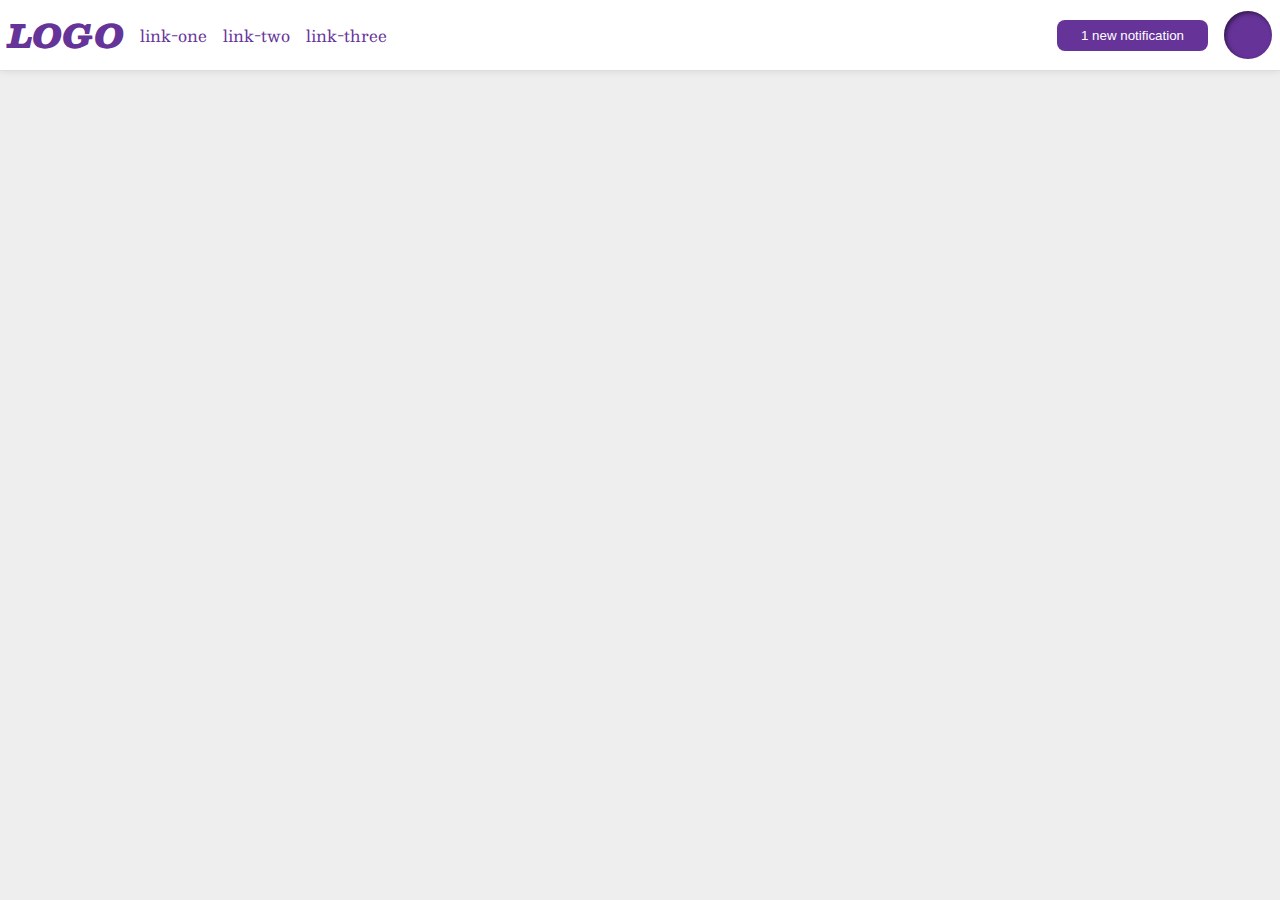
<file: foundations/flex/03-flex-header-2/index.html>
<!DOCTYPE html>
<html lang="en">
  <head>
    <meta charset="UTF-8">
    <meta http-equiv="X-UA-Compatible" content="IE=edge">
    <meta name="viewport" content="width=device-width, initial-scale=1.0">
    <title>Flex Header 2</title>
    <link rel="stylesheet" href="style.css">
  </head>
  <body>
    <div class="header">
      <div class="left">
        <div class="logo">
          LOGO
        </div>
        <ul class="links">
          <li><a href="https://google.com">link-one</a></li>
          <li><a href="https://google.com">link-two</a></li>
          <li><a href="https://google.com">link-three</a></li>
        </ul>
      </div>
      <div class="right">
        <button class="notifications">
          1 new notification
        </button>
        <div class="profile-image"></div>
      </div>
    </div>
  </body>
</html>
</file>
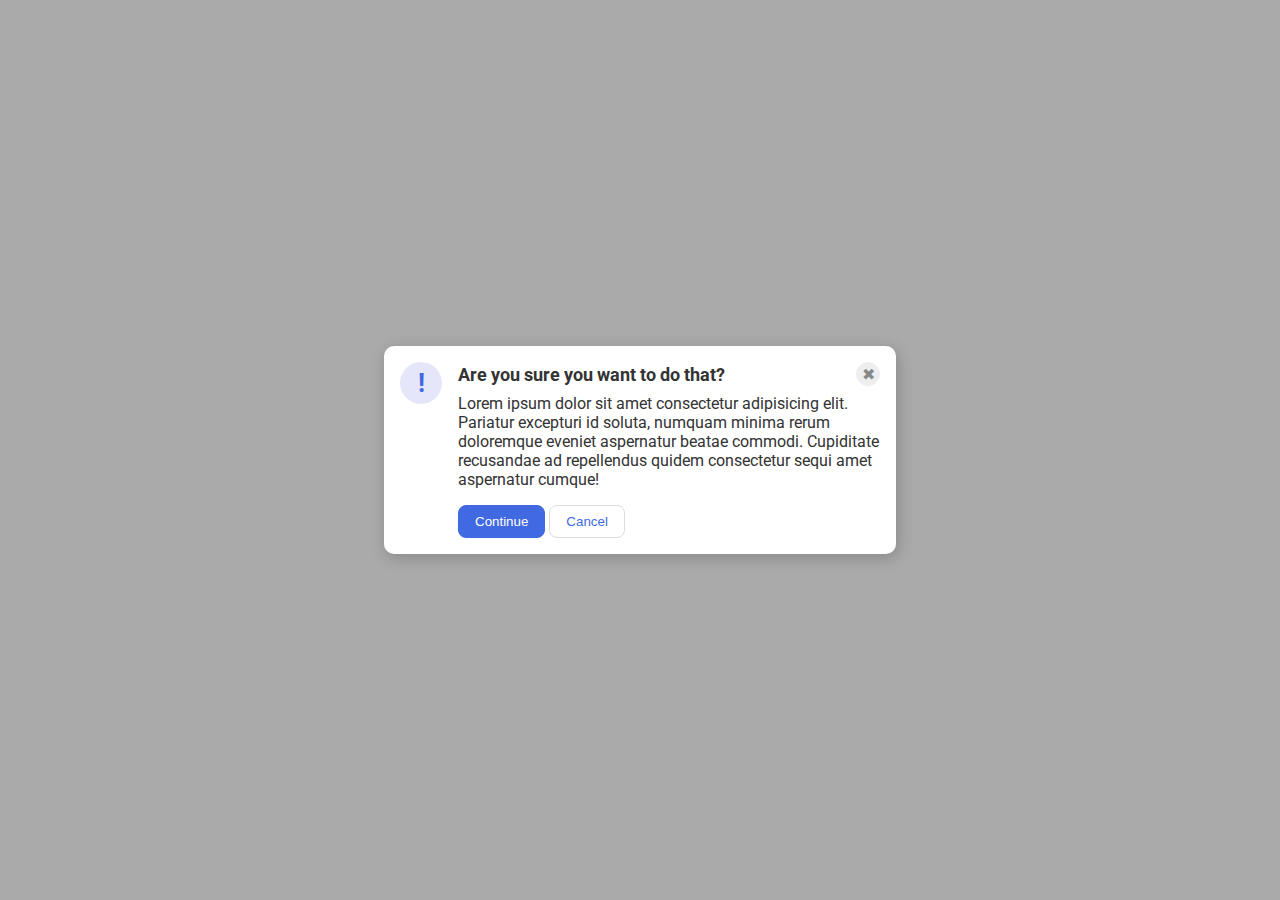
<file: foundations/flex/05-flex-modal/index.html>
<!DOCTYPE html>
<html lang="en">
  <head>
    <meta charset="UTF-8">
    <meta http-equiv="X-UA-Compatible" content="IE=edge">
    <meta name="viewport" content="width=device-width, initial-scale=1.0">
    <link rel="stylesheet" href="style.css">
    <title>Modal</title>
  </head>
  <body>
    <div class="modal">
      <div class="icon">!</div>
      <div class="container">
      <div class="header">Are you sure you want to do that?
        <button class="close-button">✖</button>
      </div>
      <div class="text">Lorem ipsum dolor sit amet consectetur adipisicing elit. Pariatur excepturi id soluta, numquam minima rerum doloremque eveniet aspernatur beatae commodi. Cupiditate recusandae ad repellendus quidem consectetur sequi amet aspernatur cumque!</div>
      <button class="continue">Continue</button>
      <button class="cancel">Cancel</button>
      </div>
    </div>
  </body>
</html>
</file>
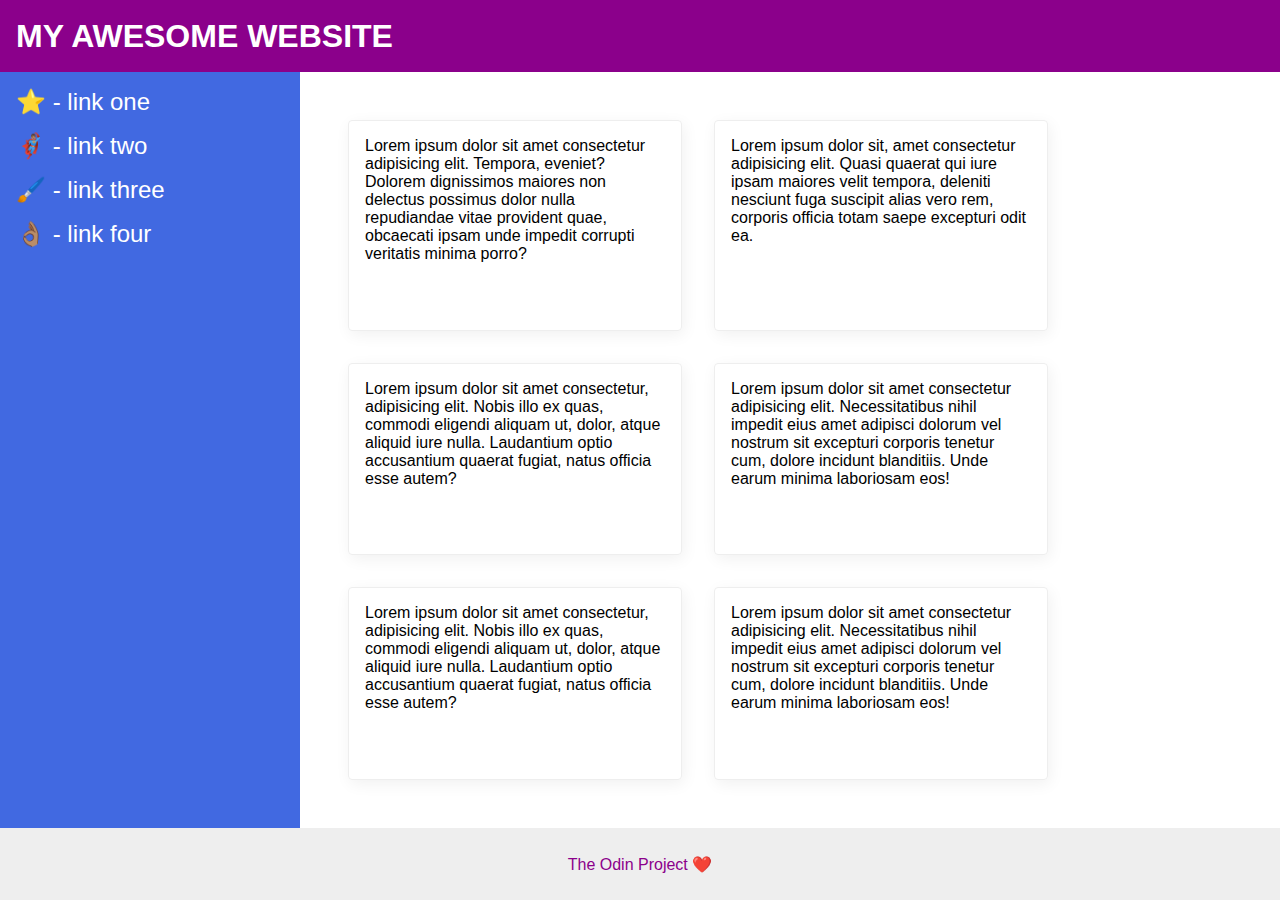
<file: foundations/flex/07-flex-layout-2/index.html>
<!DOCTYPE html>
<html lang="en">
  <head>
    <meta charset="UTF-8">
    <meta http-equiv="X-UA-Compatible" content="IE=edge">
    <meta name="viewport" content="width=device-width, initial-scale=1.0">
    <title>The Holy Grail</title>
    <link rel="stylesheet" href="style.css">
  </head>
  <body>
    <div class="header">
      MY AWESOME WEBSITE
    </div>
    
    <div class="body">
      <div class="sidebar">
        <ul>
          <li><a href="#">⭐ - link one</a></li>
          <li><a href="#">🦸🏽‍♂️ - link two</a></li>
          <li><a href="#">🖌️ - link three</a></li>
          <li><a href="#">👌🏽 - link four</a></li>
        </ul>
      </div>

      <div class="container">
        <div class="card">Lorem ipsum dolor sit amet consectetur adipisicing elit. Tempora, eveniet? Dolorem dignissimos maiores non delectus possimus dolor nulla repudiandae vitae provident quae, obcaecati ipsam unde impedit corrupti veritatis minima porro?</div>
        <div class="card">Lorem ipsum dolor sit, amet consectetur adipisicing elit. Quasi quaerat qui iure ipsam maiores velit tempora, deleniti nesciunt fuga suscipit alias vero rem, corporis officia totam saepe excepturi odit ea.</div>
        <div class="card">Lorem ipsum dolor sit amet consectetur, adipisicing elit. Nobis illo ex quas, commodi eligendi aliquam ut, dolor, atque aliquid iure nulla. Laudantium optio accusantium quaerat fugiat, natus officia esse autem?</div>
        <div class="card">Lorem ipsum dolor sit amet consectetur adipisicing elit. Necessitatibus nihil impedit eius amet adipisci dolorum vel nostrum sit excepturi corporis tenetur cum, dolore incidunt blanditiis. Unde earum minima laboriosam eos!</div>
        <div class="card">Lorem ipsum dolor sit amet consectetur, adipisicing elit. Nobis illo ex quas, commodi eligendi aliquam ut, dolor, atque aliquid iure nulla. Laudantium optio accusantium quaerat fugiat, natus officia esse autem?</div>
        <div class="card">Lorem ipsum dolor sit amet consectetur adipisicing elit. Necessitatibus nihil impedit eius amet adipisci dolorum vel nostrum sit excepturi corporis tenetur cum, dolore incidunt blanditiis. Unde earum minima laboriosam eos!</div>
        </div>
    </div>
    <div class="footer">
      The Odin Project ❤️
    </div>
  </body>
</html>
</file>
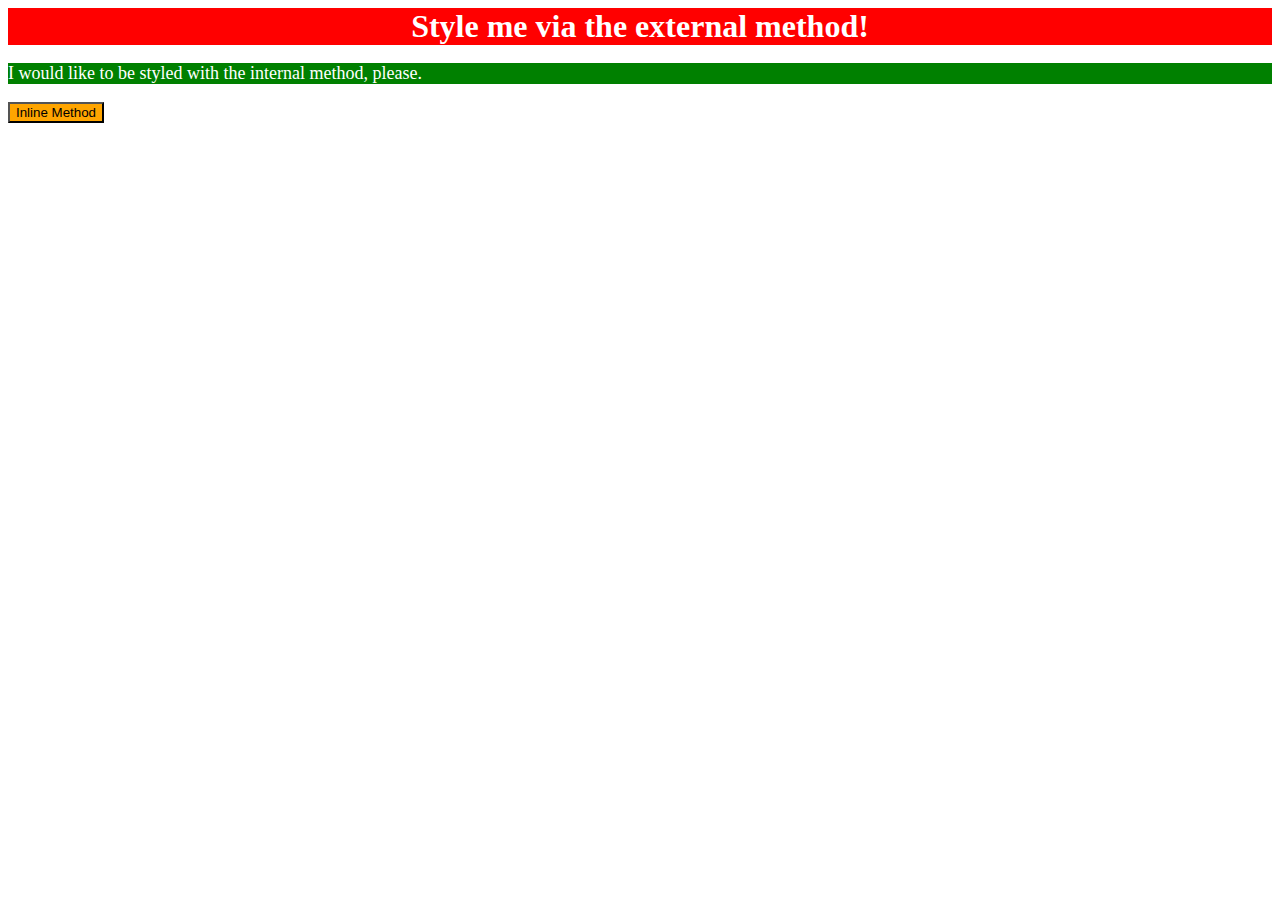
<file: foundations/intro-to-css/01-css-methods/index.html>
<!DOCTYPE html>
<html lang="en">
  <head>
    <meta charset="UTF-8">
    <meta http-equiv="X-UA-Compatible" content="IE=edge">
    <meta name="viewport" content="width=device-width, initial-scale=1.0">
    <link rel="stylesheet" href="styles.css">

    <style>
      p {
        background-color: green;
        color: white;
        font-size: 18px;
      }
    </style>

    <title>Methods for Adding CSS</title>
  </head>
  <body>
    <div>Style me via the external method!</div>
    <p>I would like to be styled with the internal method, please.</p>
    <button style="background-color: orange;, font-size: 18px;">Inline Method</button>
  </body>
</html>
</file>
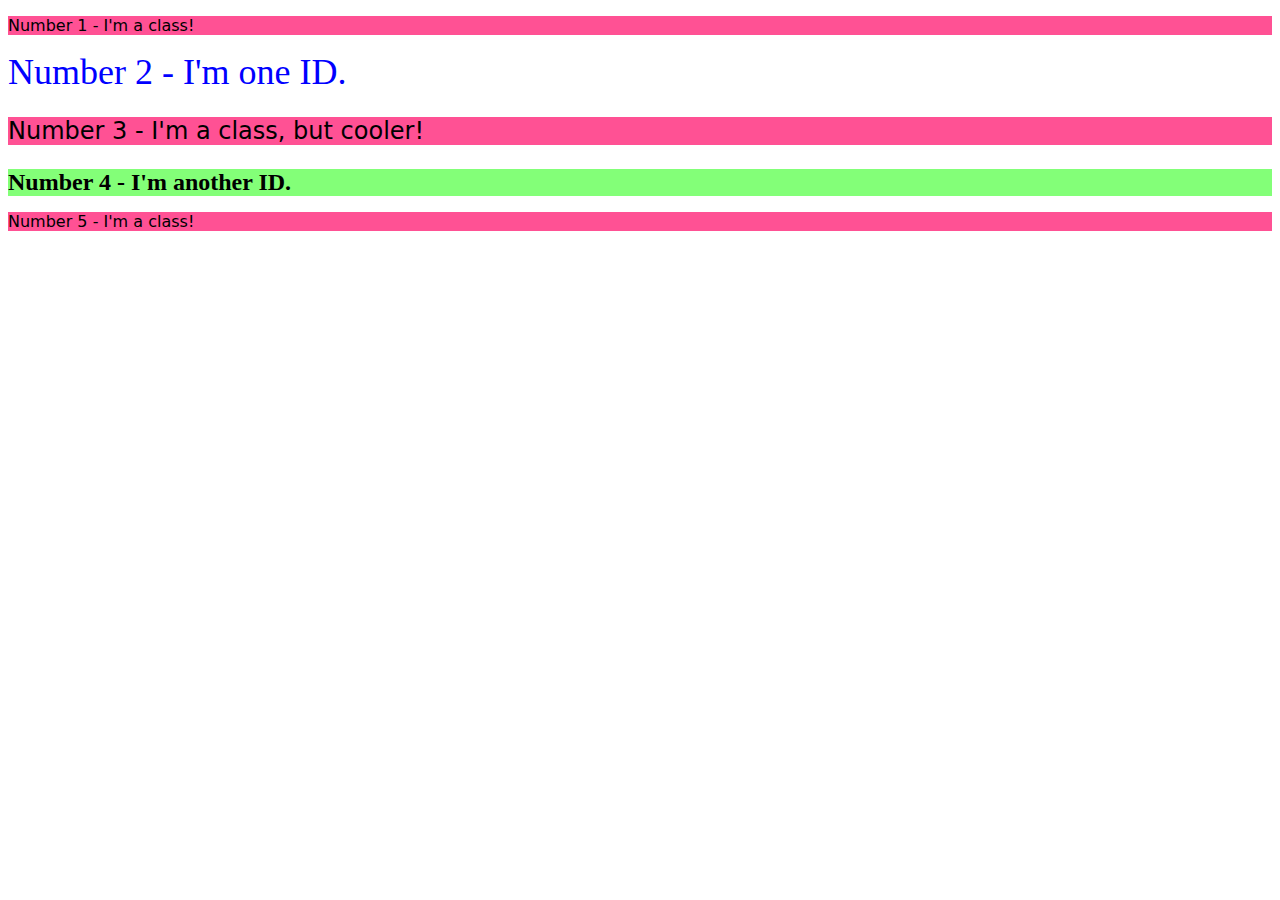
<file: foundations/intro-to-css/02-class-id-selectors/index.html>
<!DOCTYPE html>
<html lang="en">
  <head>
    <meta charset="UTF-8">
    <meta http-equiv="X-UA-Compatible" content="IE=edge">
    <meta name="viewport" content="width=device-width, initial-scale=1.0">
    <title>Class and ID Selectors</title>
    <link rel="stylesheet" href="style.css">
  </head>
  <body>
    <p class="odd" >Number 1 - I'm a class!</p>
    <div id="second">Number 2 - I'm one ID.</div>
    <p class="odd" id="third">Number 3 - I'm a class, but cooler!</p>
    <div id="fourth">Number 4 - I'm another ID.</div>
    <p class="odd" >Number 5 - I'm a class!</p>
  </body>
</html>
</file>
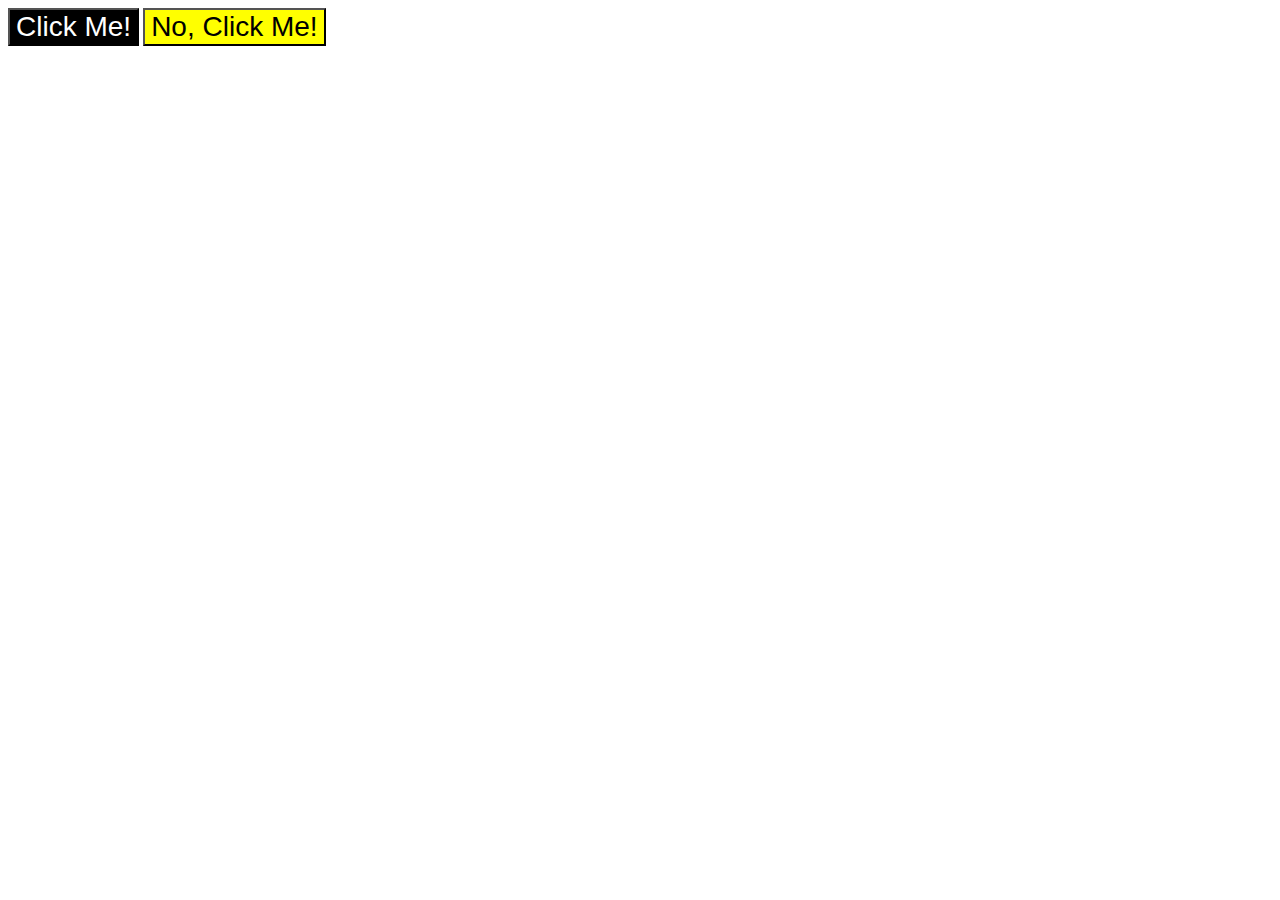
<file: foundations/intro-to-css/03-grouping-selectors/index.html>
<!DOCTYPE html>
<html lang="en">
  <head>
    <meta charset="UTF-8">
    <meta http-equiv="X-UA-Compatible" content="IE=edge">
    <meta name="viewport" content="width=device-width, initial-scale=1.0">
    <title>Grouping Selectors</title>
    <link rel="stylesheet" href="style.css">
  </head>
  <body>
    <button class="first-button">Click Me!</button>
    <button class="second-button">No, Click Me!</button>
  </body>
</html>
</file>
<file: foundations/flex/03-flex-header-2/style.css>
/* this is some magical font-importing.  
you'll learn about it later. */
@import url('https://fonts.googleapis.com/css2?family=Besley:ital,wght@0,400;1,900&display=swap');

body {
  margin: 0;
  background: #eee;
  font-family: Besley, serif;
}

.header {
  background: white;
  border-bottom: 1px solid #ddd;
  box-shadow: 0 0 8px rgba(0,0,0,.1);
  display: flex;
  justify-content: space-between;
  padding: 8px;
}

.profile-image {
  background: rebeccapurple;
  box-shadow: inset 2px 2px 4px rgba(0,0,0,.5);
  border-radius: 50%;
  width: 48px;
  height: 48px;
}

.logo {
  color: rebeccapurple;
  font-size: 32px;
  font-weight: 900;
  font-style: italic;
}

button {
  border: none;
  border-radius: 8px;
  background: rebeccapurple;
  color: white;
  padding: 8px 24px;
}

a {
  /* this removes the line under our links */
  text-decoration: none;
  color: rebeccapurple;
}

ul {
  list-style-type: none;
  display: flex;
  margin: 0;
  padding: 0;
  gap: 16px;
}

.left, .right {
  display: flex;
  align-items: center;
  gap: 16px;
}
</file>
<file: foundations/flex/05-flex-modal/style.css>
@import url('https://fonts.googleapis.com/css2?family=Roboto:wght@400;700&display=swap');

html, body {
  height: 100%;
}

body {
  font-family: Roboto, sans-serif;
  margin: 0;
  background: #aaa;
  color: #333;
  /* I'll give you this one for free lol */
  display: flex;
  align-items: center;
  justify-content: center;
}

.modal {
  background: white;
  width: 480px;
  border-radius: 10px;
  box-shadow: 2px 4px 16px rgba(0,0,0,.2);
  display: flex;
  padding: 16px;
  gap: 16px;
}

.icon {
  color: royalblue;
  font-size: 26px;
  font-weight: 700;
  background: lavender;
  width: 42px;
  height: 42px;
  border-radius: 50%;
  display: flex;
  align-items: center;
  justify-content: center;
  flex-shrink: 0;
}

.close-button {
  background: #eee;
  border-radius: 50%;
  color: #888;
  font-weight: 400;
  font-size: 16px;
  height: 24px;
  width: 24px;
  display: flex;
  align-items: center;
  justify-content: center;
  border: 1px solid #eee;
  padding: 0;
}

button {
  cursor: pointer;
  padding: 8px 16px;
  border-radius: 8px;
}

button.continue {
  background: royalblue;
  border: 1px solid royalblue;
  color: white;
}

button.cancel {
  background: white;
  border: 1px solid #ddd;
  color: royalblue;
}

.header {
  display: flex;
  align-items: center;
  justify-content: space-between;
  font-size: 18px;
  font-weight: 700;
  margin-bottom: 8px;
}

.text {
  margin-bottom: 16px;
}
</file>
<file: foundations/flex/07-flex-layout-2/style.css>
body {
  font-family: -apple-system, BlinkMacSystemFont, 'Segoe UI', Roboto, Oxygen, Ubuntu, Cantarell, 'Open Sans', 'Helvetica Neue', sans-serif;
  margin: 0;
  min-height: 100vh;
  display: flex;
  flex-direction: column;
}

.header {
  height: 72px;
  background: darkmagenta;
  color: white;
  font-size: 32px;
  font-weight: 900;
  padding: 0 16px;
  display: flex;
  align-items: center;
}

.footer {
  height: 72px;
  background: #eee;
  color: darkmagenta;
  display: flex;
  justify-content: center;
  align-items: center;
}

.sidebar {
  width: 300px;
  background: royalblue;
  box-sizing: border-box;
  flex-shrink: 0;
  padding: 16px;
}

.card {
  border: 1px solid #eee;
  box-shadow: 2px 4px 16px rgba(0,0,0,.06);
  border-radius: 4px;
  padding: 16px;
  width: 300px;
}

.body {
  display: flex;
  flex: 1;
}

ul {
  list-style-type: none;
  margin: 0;
  padding: 0;
}

li {
  margin-bottom: 16px;
}

a {
  color: white;
  text-decoration: none;
  font-size: 24px;
}

.container {
  padding: 48px;
  display: flex;
  flex-wrap: wrap;
  gap: 32px
}
</file>
<file: foundations/intro-to-css/01-css-methods/styles.css>
/* * `div`: a red background, white text, a font size of 32px, center aligned, and bold
* `p`: a green background, white text, and a font size of 18px
* `button`: an orange background and a font size of 18px
*/

div {
    background-color: red;
    color: white;
    font-size: 32px;
    text-align: center;
    font-weight: bold;
}
</file>
<file: foundations/intro-to-css/02-class-id-selectors/style.css>
.odd {
    background-color: rgb(255, 81, 148);
    font-family: 'Verdana', 'DejaVu Sans', 'sans-serif';
}

#second {
    color:rgb(0,0,255);
    font-size: 36px;
}

.odd#third {
    font-size: 24px;
}

#fourth {
    background-color: rgb(131, 255, 120);
    font-size: 24px;
    font-weight: bold;
}
</file>
<file: foundations/intro-to-css/03-grouping-selectors/style.css>
.first-button {
    background-color: black;
    color: white;
}

.second-button {
    background-color: yellow;
}

.first-button,
.second-button {
    font-size: 28px;
    font-family: 'Helvetica', 'Times New Roman', 'sans-serif';
}
</file>
